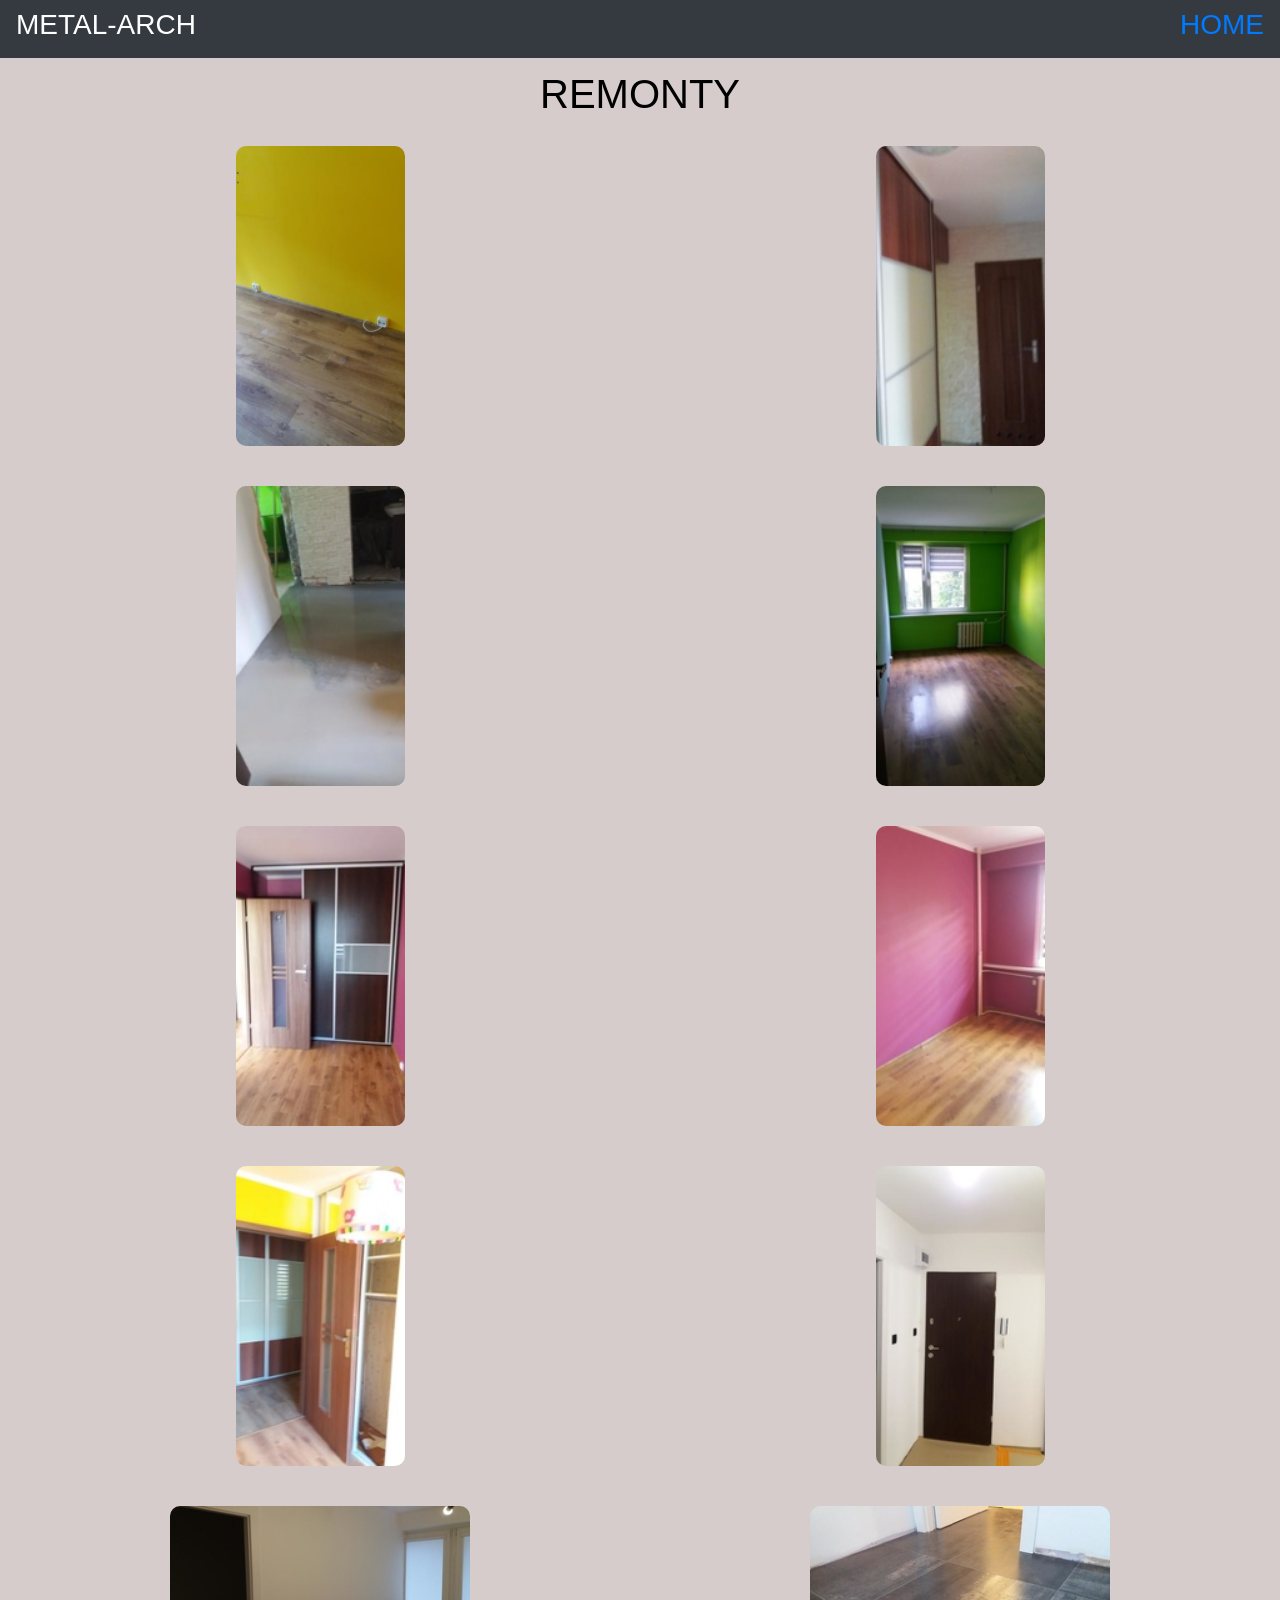
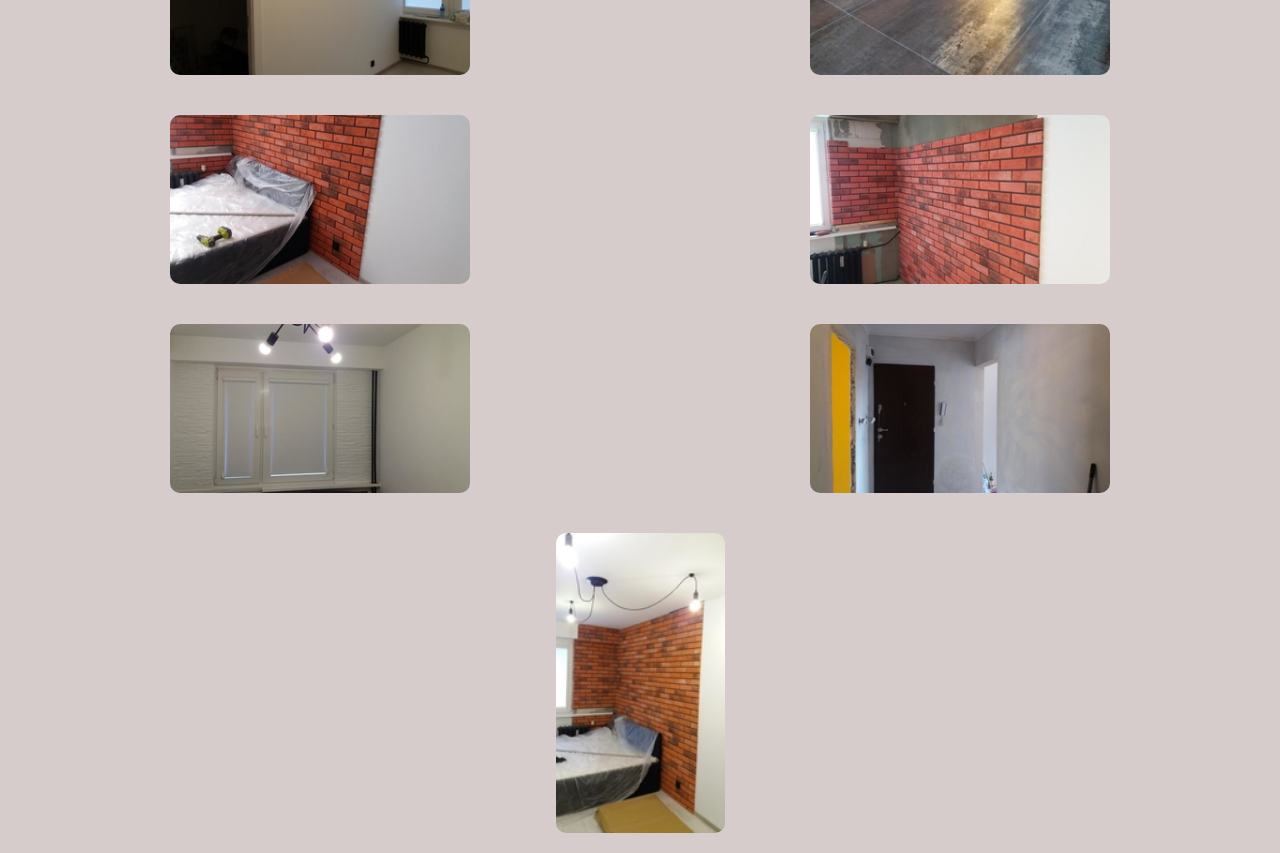
<file: html/index1.html>
<!DOCTYPE html>
<html lang="en">
<head>
    <meta charset="UTF-8">
    <meta name="viewport" content="width=device-width, initial-scale=1.0">
    <title>REMONTY</title>
    <link rel="shortcut icon" href="../pic/Ikona.png">
    <link href="https://cdnjs.cloudflare.com/ajax/libs/font-awesome/5.13.0/css/all.min.css" rel="stylesheet">
    <script src="https://code.jquery.com/jquery-3.5.1.slim.min.js" integrity="sha384-DfXdz2htPH0lsSSs5nCTpuj/zy4C+OGpamoFVy38MVBnE+IbbVYUew+OrCXaRkfj" crossorigin="anonymous"></script>
    <script src="https://cdn.jsdelivr.net/npm/bootstrap@4.5.3/dist/js/bootstrap.bundle.min.js" integrity="sha384-ho+j7jyWK8fNQe+A12Hb8AhRq26LrZ/JpcUGGOn+Y7RsweNrtN/tE3MoK7ZeZDyx" crossorigin="anonymous"></script>
    <link rel="stylesheet" href="https://cdn.jsdelivr.net/npm/bootstrap@4.5.3/dist/css/bootstrap.min.css" integrity="sha384-TX8t27EcRE3e/ihU7zmQxVncDAy5uIKz4rEkgIXeMed4M0jlfIDPvg6uqKI2xXr2" crossorigin="anonymous">
    <link rel="stylesheet" href="../css/index1.css">
</head>
<body>
    <div class="fixed-top phones-navigation">
        <nav class="navbar navbar-dark bg-dark">
            <h3 class="text-white">METAL-ARCH</h3>
            <a href="index.html"><h3>HOME</h3></a>
        </nav>
    </div>
    <div class="container">
        <h1>REMONTY</h1>
    </div>
    <div class="pic-div">
        <div class="remonty1"></div>
        <div class="remonty2"></div>
    </div>
    <div class="pic-div">
        <div class="remonty3"></div>
        <div class="remonty4"></div>
    </div>
    <div class="pic-div">
        <div class="remonty5"></div>
        <div class="remonty6"></div>
    </div>
    <div class="pic-div">
        <div class="remonty7"></div>
        <div class="remonty8"></div>
    </div>
    <div class="pic-div">
        <div class="remonty9"></div>
        <div class="remonty10"></div>
    </div>
    <div class="pic-div">
        <div class="remonty11"></div>
        <div class="remonty12"></div>
    </div>
    <div class="pic-div">
        <div class="remonty13"></div>
        <div class="remonty14"></div>
    </div>
    <div class="remonty15"></div>
</body>
</html>
</file>
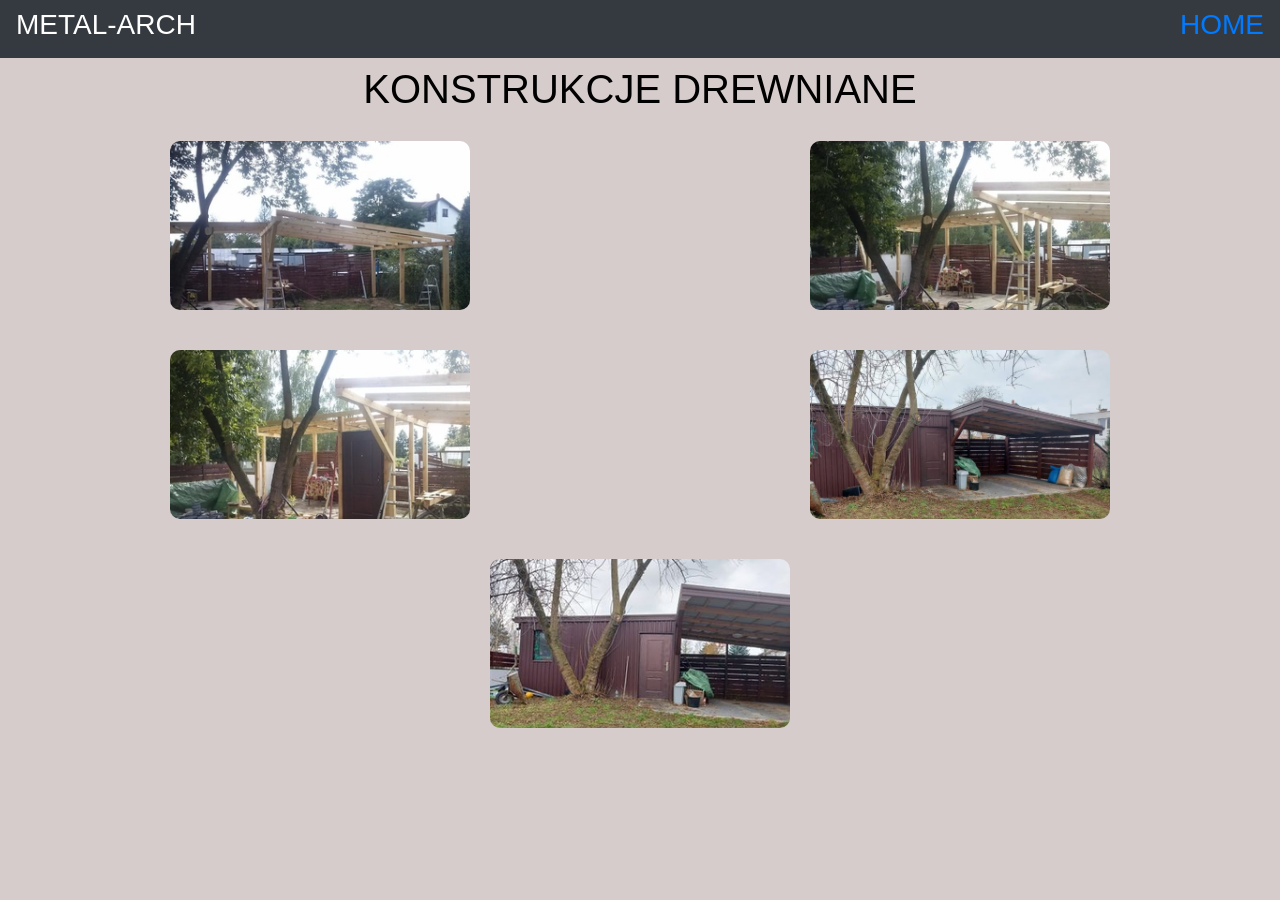
<file: html/index3.html>
<!DOCTYPE html>
<html lang="en">
<head>
    <meta charset="UTF-8">
    <meta name="viewport" content="width=device-width, initial-scale=1.0">
    <title>KONTRUKCJE DREWNIANE</title>
    <link rel="shortcut icon" href="../pic/Ikona.png">
    <link href="https://cdnjs.cloudflare.com/ajax/libs/font-awesome/5.13.0/css/all.min.css" rel="stylesheet">
    <script src="https://code.jquery.com/jquery-3.5.1.slim.min.js" integrity="sha384-DfXdz2htPH0lsSSs5nCTpuj/zy4C+OGpamoFVy38MVBnE+IbbVYUew+OrCXaRkfj" crossorigin="anonymous"></script>
    <script src="https://cdn.jsdelivr.net/npm/bootstrap@4.5.3/dist/js/bootstrap.bundle.min.js" integrity="sha384-ho+j7jyWK8fNQe+A12Hb8AhRq26LrZ/JpcUGGOn+Y7RsweNrtN/tE3MoK7ZeZDyx" crossorigin="anonymous"></script>
    <link rel="stylesheet" href="https://cdn.jsdelivr.net/npm/bootstrap@4.5.3/dist/css/bootstrap.min.css" integrity="sha384-TX8t27EcRE3e/ihU7zmQxVncDAy5uIKz4rEkgIXeMed4M0jlfIDPvg6uqKI2xXr2" crossorigin="anonymous">
    <link rel="stylesheet" href="../css/index3.css">
</head>
<body>
    <div class="fixed-top phones-navigation">
        <nav class="navbar navbar-dark bg-dark">
            <h3 class="text-white">METAL-ARCH</h3>
            <a href="index.html"><h3>HOME</h3></a>
        </nav>
    </div>
    <h1 class="heading">KONSTRUKCJE DREWNIANE</h1>
    <div class="pic-div">
        <div class="container">
            <div class="konstrukcje1"></div>
        </div>
        <div class="konstrukcje2"></div>
    </div>
    <div class="pic-div">
        <div class="konstrukcje3"></div>
        <div class="konstrukcje4"></div>
    </div>
    <div class="konstrukcje5"></div>
</body>
</html>
</file>
<file: css/index1.css>
body {
  color: #fff;
  background-color: #D6CCCC;
}

* {
  margin: 0;
  padding: 0;
}

a:visited,
a:active,
a:hover {
  text-decoration: none;
  color: white;
}

.container {
  margin-top: 70px;
}

.container h1 {
  text-align: center;
  color: black;
}

.remonty1,
.remonty2,
.remonty3,
.remonty4,
.remonty5,
.remonty6,
.remonty7,
.remonty8,
.remonty9,
.remonty10,
.remonty11,
.remonty12,
.remonty13,
.remonty14,
.remonty15 {
  width: 300px;
  background-size: contain;
  background-repeat: no-repeat;
  margin: 0 auto;
  border-radius: 10px;
  margin-top: 20px;
  margin-bottom: 20px;
}

.remonty9,
.remonty10,
.remonty11,
.remonty12,
.remonty13,
.remonty14 {
  height: 169px;
}

.remonty1,
.remonty2,
.remonty3,
.remonty4,
.remonty5,
.remonty6,
.remonty7,
.remonty8,
.remonty15 {
  width: 169px;
  height: 300px;
}

.remonty1 {
  background-image: url("../pic/remonty1_Easy-Resize.com.jpg");
}

.remonty2 {
  background-image: url("../pic/remonty2_Easy-Resize.com.jpg");
}

.remonty3 {
  background-image: url("../pic/remonty3_Easy-Resize.com.jpg");
}

.remonty4 {
  background-image: url("../pic/remonty4_Easy-Resize.com.jpg");
}

.remonty5 {
  background-image: url("../pic/remonty8_Easy-Resize.com.jpg");
}

.remonty6 {
  background-image: url("../pic/remonty6_Easy-Resize.com.jpg");
}

.remonty7 {
  background-image: url("../pic/remonty7_Easy-Resize.com.jpg");
}

.remonty14 {
  background-image: url("../pic/remonty5_Easy-Resize.com.jpg");
}

.remonty9 {
  background-image: url("../pic/remonty10_Easy-Resize.com.jpg");
}

.remonty10 {
  background-image: url("../pic/remonty11_Easy-Resize.com.jpg");
}

.remonty11 {
  background-image: url("../pic/remonty12_Easy-Resize.com.jpg");
}

.remonty12 {
  background-image: url("../pic/remonty13_Easy-Resize.com.jpg");
}

.remonty13 {
  background-image: url("../pic/remonty14_Easy-Resize.com.jpg");
}

.remonty8 {
  background-image: url("../pic/remonty9_Easy-Resize.com.jpg");
}

.remonty15 {
  background-image: url("../pic/remonty15_Easy-Resize.com.jpg");
}

@media (min-width: 767px) {
  .pic-div {
    display: flex;
    justify-content: space-evenly;
  }
}
</file>
<file: css/index3.css>
* {
  margin: 0;
  padding: 0;
}

body {
  color: #fff;
  background-color: #D6CCCC;
}

a:visited,
a:active,
a:hover {
  text-decoration: none;
  color: white;
}

.container {
  margin-top: 100px;
}

.container h1 {
  text-align: center;
  color: black;
}

.konstrukcje1,
.konstrukcje2,
.konstrukcje3,
.konstrukcje4,
.konstrukcje5 {
  width: 300px;
  height: 169px;
  background-size: cover;
  background-repeat: no-repeat;
  margin: 0 auto;
  border-radius: 10px;
  margin-top: 20px;
  margin-bottom: 20px;
}

.container {
  padding: 0;
  margin: 0 auto;
}

.heading {
  padding-top: 65px;
  text-align: center;
  color: black;
}

.konstrukcje1 {
  background-image: url("../pic/konstrukcje1_Easy-Resize.com.jpg");
}

.konstrukcje2 {
  background-image: url("../pic/konstrukcje2_Easy-Resize.com.jpg");
}

.konstrukcje3 {
  background-image: url("../pic/konstrukcje3_Easy-Resize.com.jpg");
}

.konstrukcje4 {
  background-image: url("../pic/konstrukcje4_Easy-Resize.com.jpg");
}

.konstrukcje5 {
  background-image: url("../pic/konstrukcje5_Easy-Resize.com.jpg");
}

@media (min-width: 767px) {
  .pic-div {
    width: 100%;
    display: flex;
    justify-content: space-evenly;
  }
  .container {
    width: 300px;
  }
}
</file>
